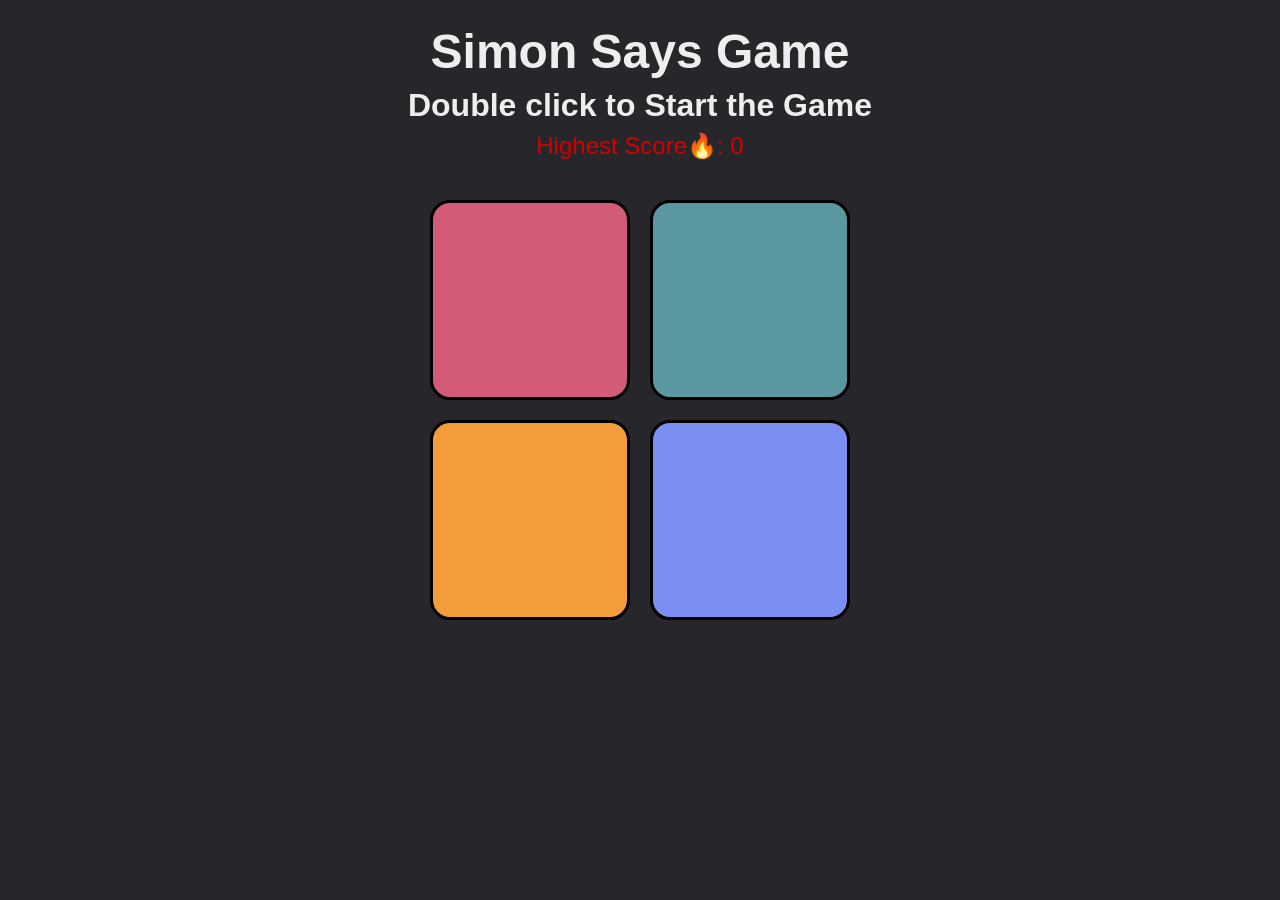
<file: index.html>
<!DOCTYPE html>
<html lang="en">
  <head>
    <meta charset="UTF-8" />
    <meta name="viewport" content="width=device-width, initial-scale=1" />
    <title>Color Flex Gridimage.png</title>
    <link rel="stylesheet" href="style.css" />
  </head>
  <body>
    <div class="header">
      <h1>Simon Says Game</h1>
      <h2 class="level-title">Double click to Start the Game</h2>
      <p class="highestScoreT">Highest Score:</p>
    </div>
    <div class="container">
      <div class="box red"></div>
      <div class="box green"></div>
      <div class="box orange"></div>
      <div class="box blue"></div>
    </div>
    <script src="script.js"></script>
  </body>
</html>
</file>
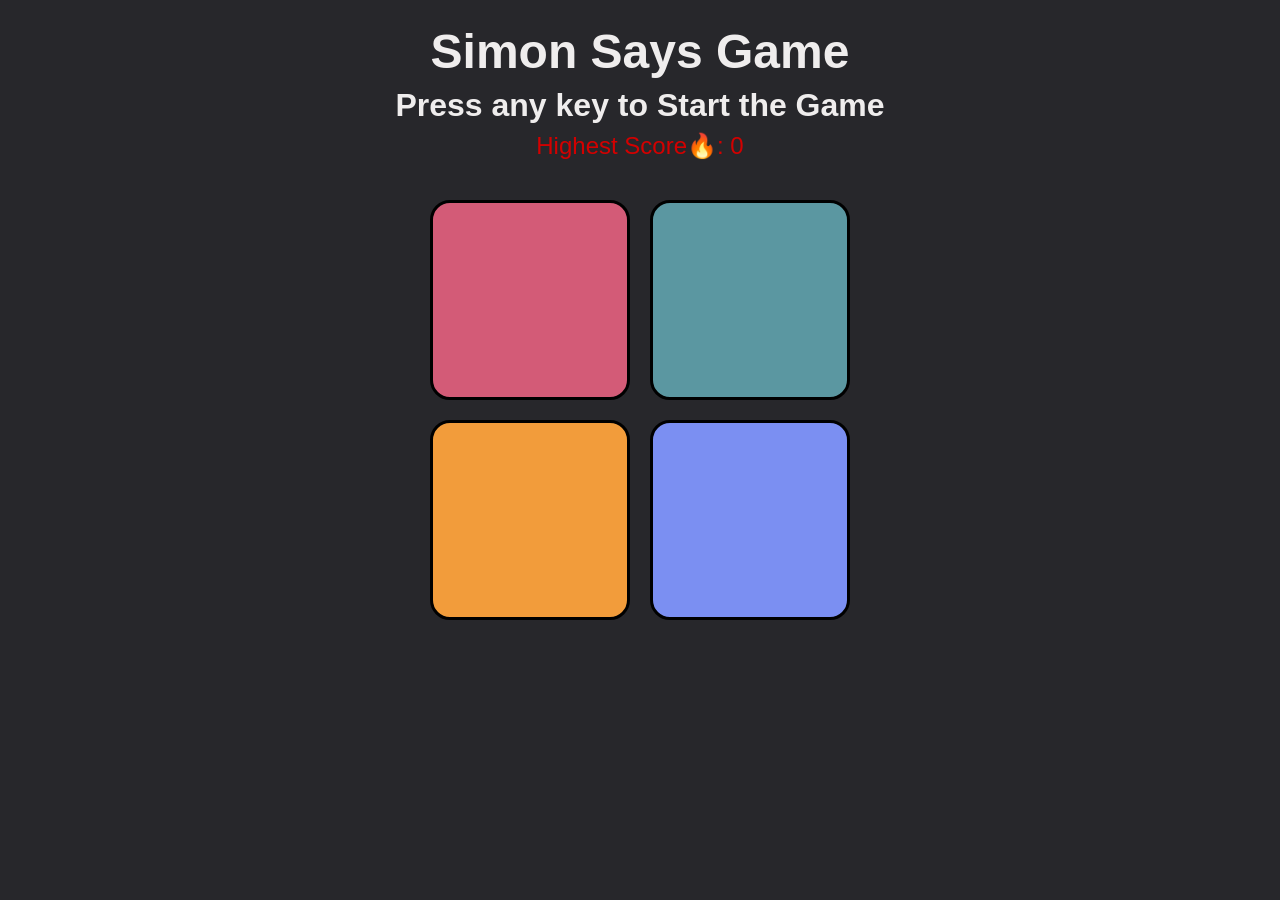
<file: game.html>
<!DOCTYPE html>
<html lang="en">
  <head>
    <meta charset="UTF-8" />
    <meta name="viewport" content="width=device-width, initial-scale=1" />
    <title>Color Flex Gridimage.png</title>
    <link rel="stylesheet" href="style.css" />
  </head>
  <body>
    <div class="header">
      <h1>Simon Says Game</h1>
      <h2 class="level-title">Press any key to Start the Game</h2>
      <p class="highestScoreT">Highest Score:</p>
    </div>
    <div class="container">
      <div class="box red"></div>
      <div class="box green"></div>
      <div class="box orange"></div>
      <div class="box blue"></div>
    </div>
    <script src="script.js"></script>
  </body>
</html>
</file>
<file: style.css>
body {
  display: flex;
  flex-direction: column;
  align-items: center;
  min-height: 100vh;
  margin: 0;
  padding: 1rem;
  background: rgb(39, 39, 43);
  font-family: Verdana, sans-serif;
  box-sizing: border-box;
}

.header {
  width: 100%;
  text-align: center;
  margin-bottom: 1rem;
}

.header h1,
.header h2 {
  color: rgb(239, 237, 237);
  margin: 0.5rem 0;
}

.header h1 {
  font-size: 2.5rem;
  font-weight: bold;
}

.header h2 {
  font-size: 1.5rem;
}

.highestScoreT {
  color: rgb(211, 0, 0);
  font-size: 1.2rem;
  margin: 0.5rem 0;
}

.container {
  display: flex;
  flex-wrap: wrap;
  justify-content: center;
  gap: 20px;
  width: 100%;
  max-width: 600px;
  margin-top: 1rem;
}

.box {
  cursor: pointer;
  width: 45%;
  aspect-ratio: 1 / 1;
  border-radius: 20px;
  border: 3px solid black;
  box-sizing: border-box;
  transition: transform 0.2s;
}

.box:hover {
  transform: scale(1.05);
}

.red {
  background: #d35b77;
}
.green {
  background: #5b97a1;
}
.orange {
  background: #f29c3b;
}
.blue {
  background: #7b8ff2;
}

.flash {
  background-color: #fff !important;
  transition: background-color 0.2s;
}

@media (min-width: 600px) {
  .header h1 {
    font-size: 3rem;
  }

  .header h2 {
    font-size: 2rem;
  }

  .highestScoreT {
    font-size: 1.5rem;
  }

  .box {
    width: 200px;
  }
}
</file>
